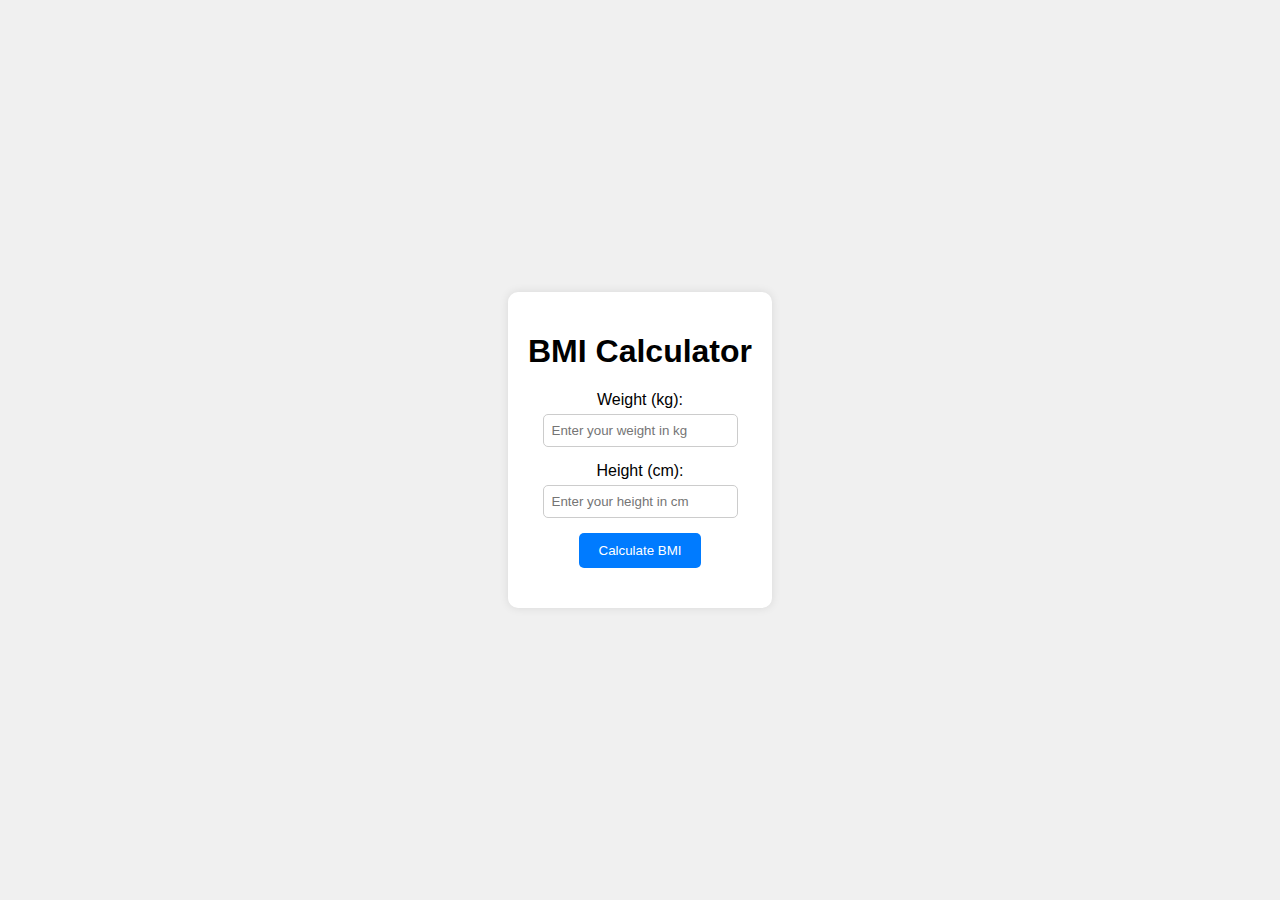
<file: BMI/index.html>
<!DOCTYPE html>
<html lang="en">
<head>
    <meta charset="UTF-8">
    <meta name="viewport" content="width=device-width, initial-scale=1.0">
    <title>BMI Calculator</title>
    <link rel="stylesheet" href="./index.css">
</head>
<body>
    <div class="container">
        <h1>BMI Calculator</h1>
        <div class="input-container">
            <label for="weight">Weight (kg):</label>
            <input type="number" id="weight" placeholder="Enter your weight in kg">
        </div>
        <div class="input-container">
            <label for="height">Height (cm):</label>
            <input type="number" id="height" placeholder="Enter your height in cm">
        </div>
        <button onclick="calculateBMI()">Calculate BMI</button>
        <div id="result"></div>
    </div>
    <script src="./index.js"></script>
</body>
</html>
</file>
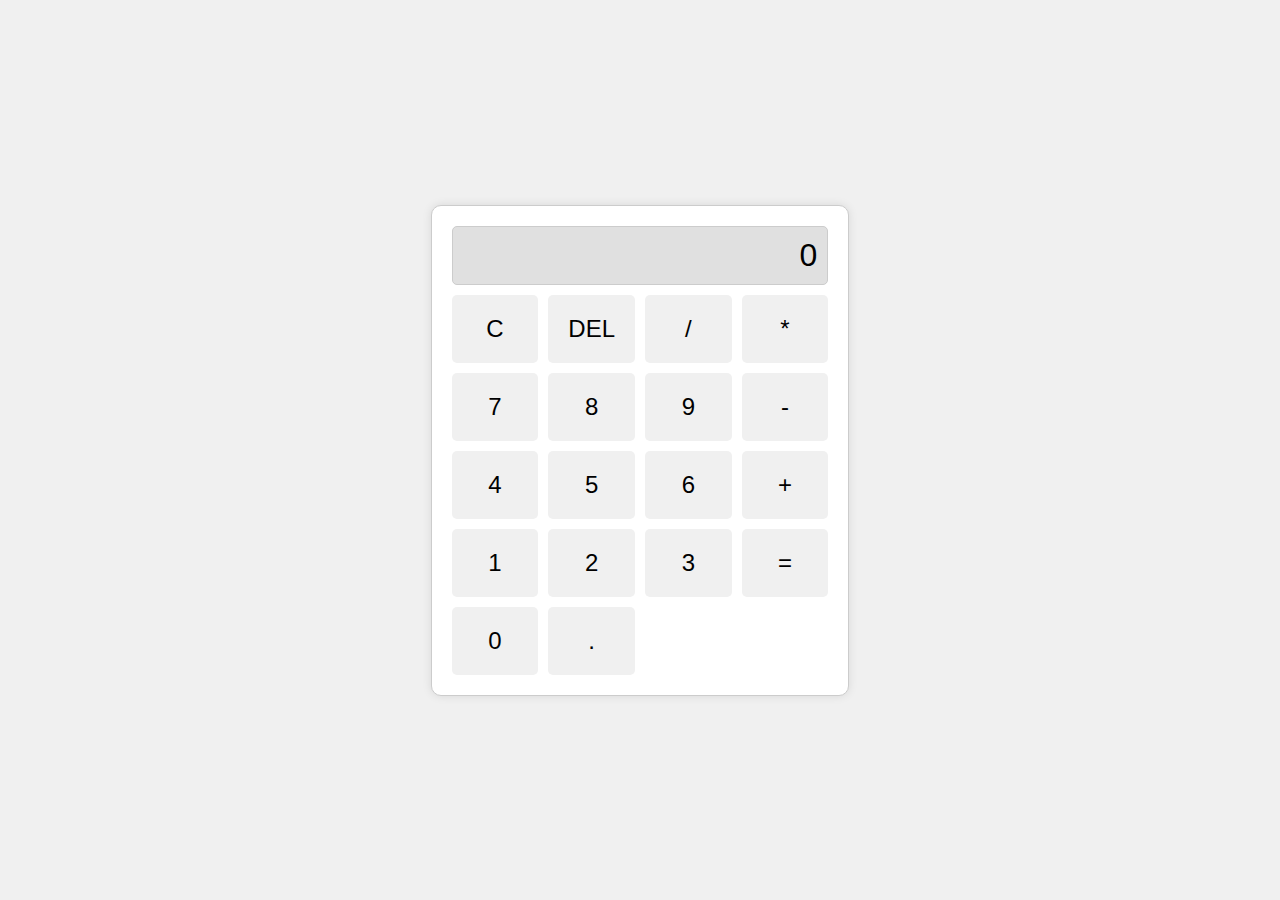
<file: Calculator/index.html>
<!DOCTYPE html>
<html lang="en">
<head>
    <meta charset="UTF-8">
    <meta name="viewport" content="width=device-width, initial-scale=1.0">
    <title>Calculator</title>
    <link rel="stylesheet" href="./index.css">
</head>
<body>
    <div class="calculator">
        <div class="display" id="display">0</div>
        <div class="buttons">
            <button class="btn" onclick="clearDisplay()">C</button>
            <button class="btn" onclick="deleteLast()">DEL</button>
            <button class="btn" onclick="appendOperator('/')">/</button>
            <button class="btn" onclick="appendOperator('*')">*</button>
            <button class="btn" onclick="appendNumber('7')">7</button>
            <button class="btn" onclick="appendNumber('8')">8</button>
            <button class="btn" onclick="appendNumber('9')">9</button>
            <button class="btn" onclick="appendOperator('-')">-</button>
            <button class="btn" onclick="appendNumber('4')">4</button>
            <button class="btn" onclick="appendNumber('5')">5</button>
            <button class="btn" onclick="appendNumber('6')">6</button>
            <button class="btn" onclick="appendOperator('+')">+</button>
            <button class="btn" onclick="appendNumber('1')">1</button>
            <button class="btn" onclick="appendNumber('2')">2</button>
            <button class="btn" onclick="appendNumber('3')">3</button>
            <button class="btn" onclick="calculateResult()">=</button>
            <button class="btn" onclick="appendNumber('0')">0</button>
            <button class="btn" onclick="appendNumber('.')">.</button>
        </div>
    </div>
    <script src="./index.js"></script>
</body>
</html>
</file>
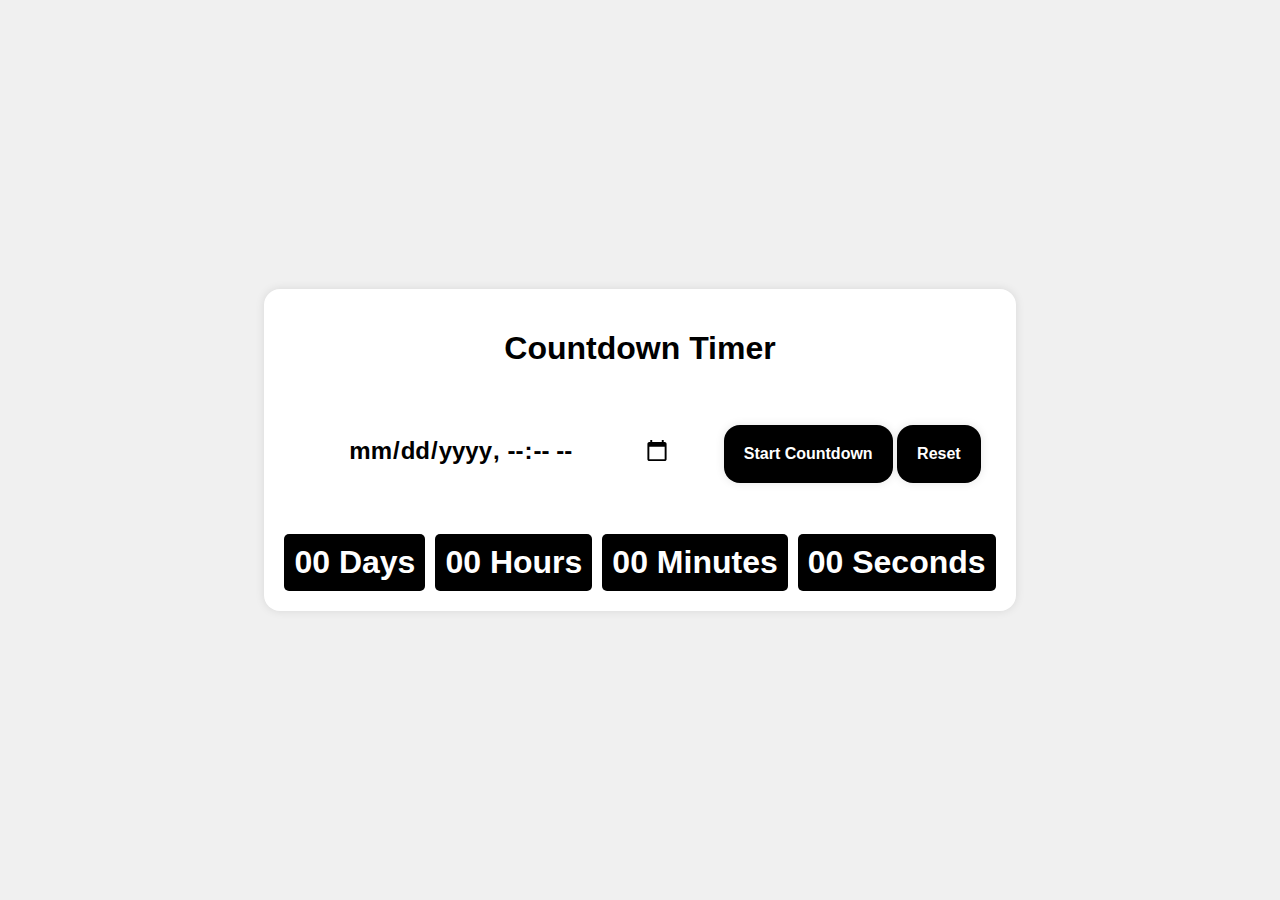
<file: Counter/index.html>
<!DOCTYPE html>
<html lang="en">
<head>
    <meta charset="UTF-8">
    <meta name="viewport" content="width=device-width, initial-scale=1.0">
    <title>Countdown Timer</title>
    <link rel="stylesheet" href="./index.css">
</head>
<body>
    <div class="countdown-container">
        <h1>Countdown Timer</h1>
        <input type="datetime-local" id="countdown-target" />
        <button id="countdown-button" onclick="startCountdown()">Start Countdown</button>
        <button id="countdown-button" onclick="resetCountdown()">Reset</button>
        <div id="countdown">
            <div><span id="days">00</span> Days</div>
            <div><span id="hours">00</span> Hours</div>
            <div><span id="minutes">00</span> Minutes</div>
            <div><span id="seconds">00</span> Seconds</div>
        </div>
    </div>
    <script src="./index.js"></script>
</body>
</html>
</file>
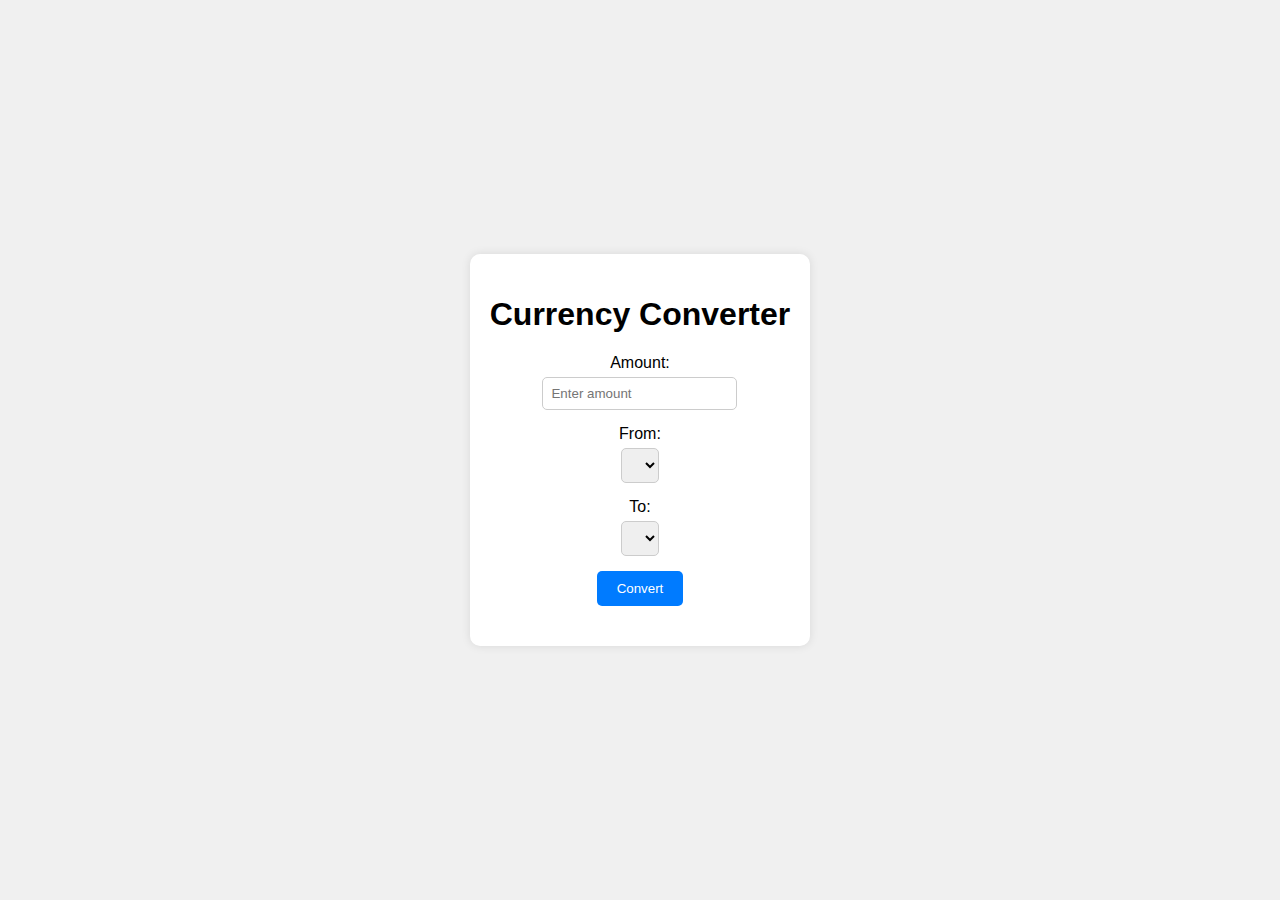
<file: currency-converter/index.html>
<!DOCTYPE html>
<html lang="en">
<head>
    <meta charset="UTF-8">
    <meta name="viewport" content="width=device-width, initial-scale=1.0">
    <title>Currency Converter</title>
    <link rel="stylesheet" href="./index.css">
</head>
<body>
    <div class="container">
        <h1>Currency Converter</h1>
        <div class="input-container">
            <label for="amount">Amount:</label>
            <input type="number" id="amount" placeholder="Enter amount">
        </div>
        <div class="input-container">
            <label for="from">From:</label>
            <select id="from"></select>
        </div>
        <div class="input-container">
            <label for="to">To:</label>
            <select id="to"></select>
        </div>
        <button onclick="convertCurrency()">Convert</button>
        <div id="result"></div>
    </div>
    <script src="./index.js"></script>
</body>
</html>
</file>
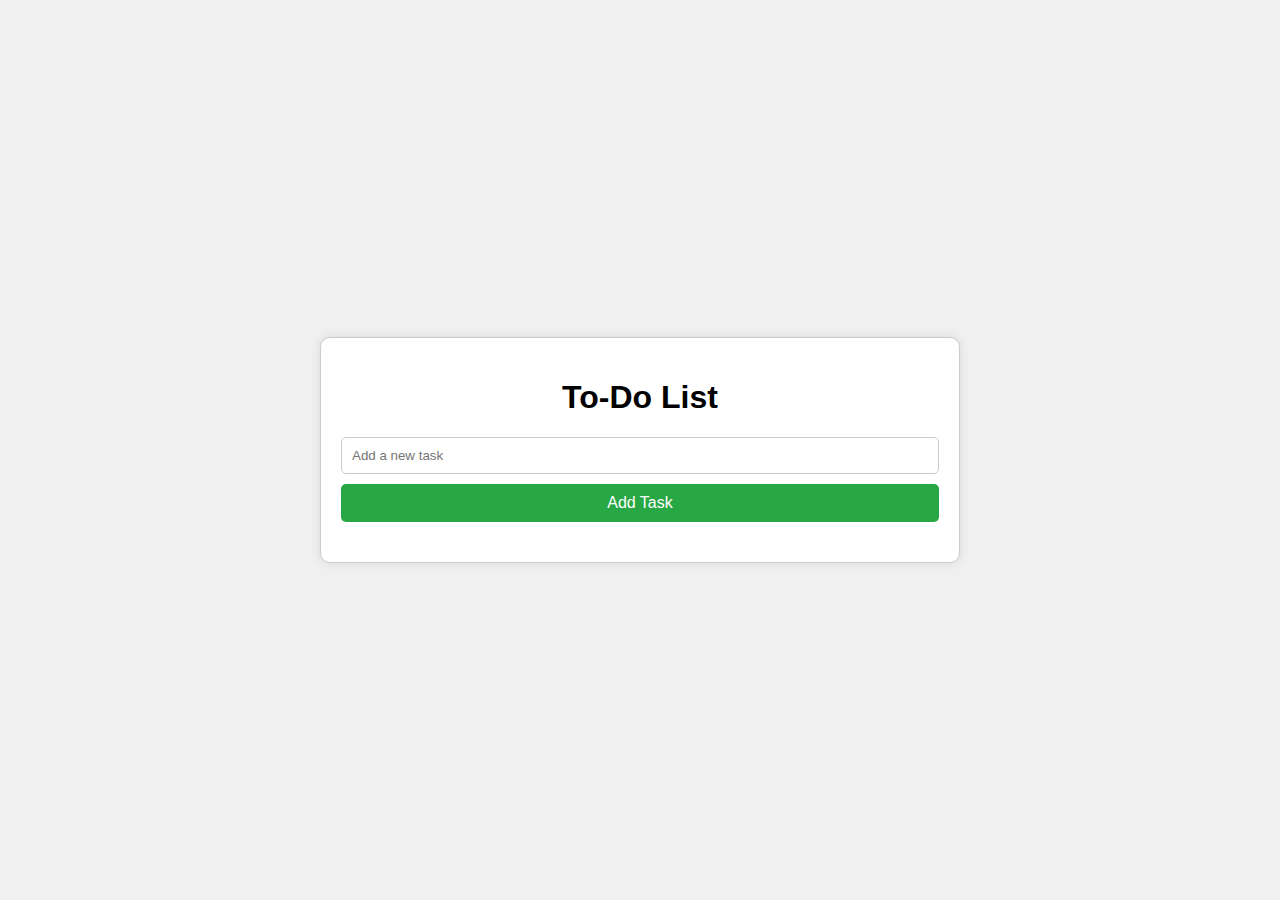
<file: Todo-list/index.html>
<!DOCTYPE html>
<html lang="en">

<head>
    <meta charset="UTF-8">
    <meta name="viewport" content="width=device-width, initial-scale=1.0">
    <title>To-Do List</title>
    <link rel="stylesheet" href="./index.css">
</head>

<body>
    <div class="todo-container">
        <h1>To-Do List</h1>
        <input type="text" id="new-task" placeholder="Add a new task">
        <button onclick="addTask()">Add Task</button>
        <ul id="task-list"></ul>
    </div>
    <script src="./index.js"></script>
</body>

</html>
</file>
<file: BMI/index.css>
body {
    font-family: Arial, sans-serif;
    margin: 0;
    padding: 0;
    display: flex;
    justify-content: center;
    align-items: center;
    height: 100vh;
    background-color: #f0f0f0;
}

.container {
    background-color: #fff;
    padding: 20px;
    border-radius: 10px;
    box-shadow: 0 0 10px rgba(0, 0, 0, 0.1);
    text-align: center;
}

.input-container {
    margin-bottom: 15px;
}

label {
    display: block;
    margin-bottom: 5px;
}

input {
    padding: 8px;
    border: 1px solid #ccc;
    border-radius: 5px;
}

button {
    padding: 10px 20px;
    background-color: #007bff;
    color: #fff;
    border: none;
    border-radius: 5px;
    cursor: pointer;
    transition: background-color 0.3s;
}

button:hover {
    background-color: #0056b3;
}

#result {
    margin-top: 20px;
    font-weight: bold;
}
</file>
<file: Calculator/index.css>
body {
    display: flex;
    justify-content: center;
    align-items: center;
    height: 100vh;
    background-color: #f0f0f0;
    margin: 0;
    font-family: Arial, sans-serif;
}

.calculator {
    border: 1px solid #ccc;
    padding: 20px;
    border-radius: 10px;
    box-shadow: 0 0 10px rgba(0, 0, 0, 0.1);
    background-color: #fff;
}

.display {
    font-size: 2em;
    margin-bottom: 10px;
    padding: 10px;
    border: 1px solid #ccc;
    border-radius: 5px;
    text-align: right;
    background-color: #e0e0e0;
}

.buttons {
    display: grid;
    grid-template-columns: repeat(4, 1fr);
    gap: 10px;
}

.btn {
    font-size: 1.5em;
    padding: 20px;
    border: none;
    border-radius: 5px;
    background-color: #f0f0f0;
    cursor: pointer;
    transition: background-color 0.3s;
}

.btn:hover {
    background-color: #d0d0d0;
}

.btn:active {
    background-color: #b0b0b0;
}
</file>
<file: Counter/index.css>
body {
    font-family: Arial, sans-serif;
    display: flex;
    justify-content: center;
    align-items: center;
    height: 100vh;
    background-color: #f0f0f0;
    margin: 0;
}

.countdown-container {
    text-align: center;
    background: #fff;
    padding: 20px;
    border-radius: 1rem;
    box-shadow: 0 0 10px rgba(0, 0, 0, 0.1);
}

#countdown-target
{
    border: none;
    outline: none;
    font-size:1.5em;
    font-weight: bold;
    margin: 2em;
    font-family: Arial, sans-serif;
}
#countdown-button{
    padding: 20px;
    font-size: 1rem;
    font-weight: bold;
    font-family: Arial, sans-serif;
    border: none;
    outline: none;
    box-shadow: 0 0 10px rgba(0, 0, 0, 0.1);
    background-color: #000;
    border-radius: 1rem;
    color: white;
}

#countdown {
    display: flex;
    justify-content: center;
    gap: 10px;
    margin-top: 20px;
    font-weight: bolder;
    color: red;
}

#countdown div {
    font-size: 2em;
    background: #000;
    color: #fff;
    padding: 10px;
    border-radius: 5px;
}
</file>
<file: currency-converter/index.css>
body {
    font-family: Arial, sans-serif;
    margin: 0;
    padding: 0;
    display: flex;
    justify-content: center;
    align-items: center;
    height: 100vh;
    background-color: #f0f0f0;
}

.container {
    background-color: #fff;
    padding: 20px;
    border-radius: 10px;
    box-shadow: 0 0 10px rgba(0, 0, 0, 0.1);
    text-align: center;
}

.input-container {
    margin-bottom: 15px;

}

label {
    display: block;
    margin-bottom: 5px;
}

input, select {
    padding: 8px;
    border: 1px solid #ccc;
    border-radius: 5px;
}

button {
    padding: 10px 20px;
    background-color: #007bff;
    color: #fff;
    border: none;
    border-radius: 5px;
    cursor: pointer;
    transition: background-color 0.3s;
}

button:hover {
    background-color: #0056b3;
}

#result {
    margin-top: 20px;
    font-weight: bold;
}
</file>
<file: Todo-list/index.css>
body {
  display: flex;
  justify-content: center;
  align-items: center;
  min-height: 100vh;
  background-color: #f0f0f0;
  margin: 0;
  font-family: Arial, sans-serif;
}

.todo-container {
  border: 1px solid #ccc;
  padding: 20px;
  border-radius: 10px;
  box-shadow: 0 0 10px rgba(0, 0, 0, 0.1);
  background-color: #fff;
  width: 90%;
  max-width: 800px;
  box-sizing: border-box;
}

h1 {
  text-align: center;
}

#new-task {
  width: calc(100% - 22px);
  min-width: 100%;
  padding: 10px;
  margin-bottom: 10px;
  border: 1px solid #ccc;
  border-radius: 5px;
  box-sizing: border-box;
}

button {
  width: 100%;
  padding: 10px;
  border: none;
  border-radius: 5px;
  background-color: #28a745;
  color: #fff;
  cursor: pointer;
  font-size: 1em;
  margin-bottom: 20px;
  transition: background-color 0.3s;
}

button:hover {
  background-color: #218838;
}

#task-list {
  list-style-type: none;
  padding: 0;
  margin: 0;
}

.task {
  display: flex;
  justify-content: space-between;
  align-items: center;
  padding: 10px;
  border: 1px solid #ccc;
  border-radius: 5px;
  margin-bottom: 10px;
  box-sizing: border-box;
}
.task span {
  width: calc(100%-25px);
  min-width: 70%;
  text-overflow: ellipsis;
  margin-right: 10px;
  white-space: nowrap;
  overflow: hidden;
}
.task button {
  background-color: #dc3545;
  border: none;
  border-radius: 5px;
  padding: 5px 10px;
  color: #fff;
  cursor: pointer;
  transition: background-color 0.3s;
  margin: 0 5px;
}

.task button:hover {
  background-color: #c82333;
}

@media (min-width: 768px) {
  .todo-container {
    width: 50%;
  }
}
</file>
